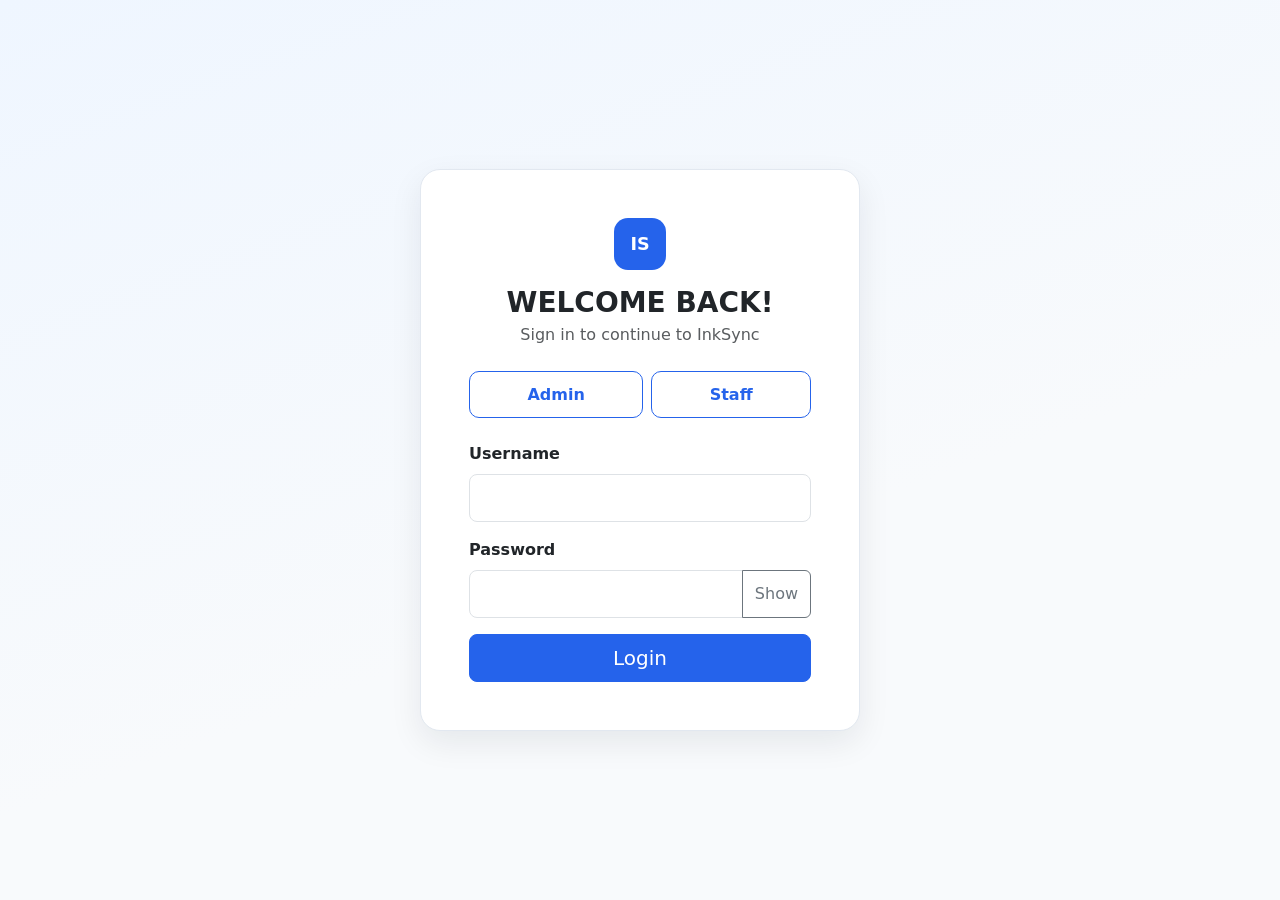
<file: frontend/index.html>
<!DOCTYPE html>
<html lang="en">
<head>
  <meta charset="UTF-8">
  <meta http-equiv="refresh" content="0; url=html/login.html">
  <title>InkSync</title>
</head>
<body>
  <a href="html/login.html">Continue to login</a>
</body>
</html>
</file>
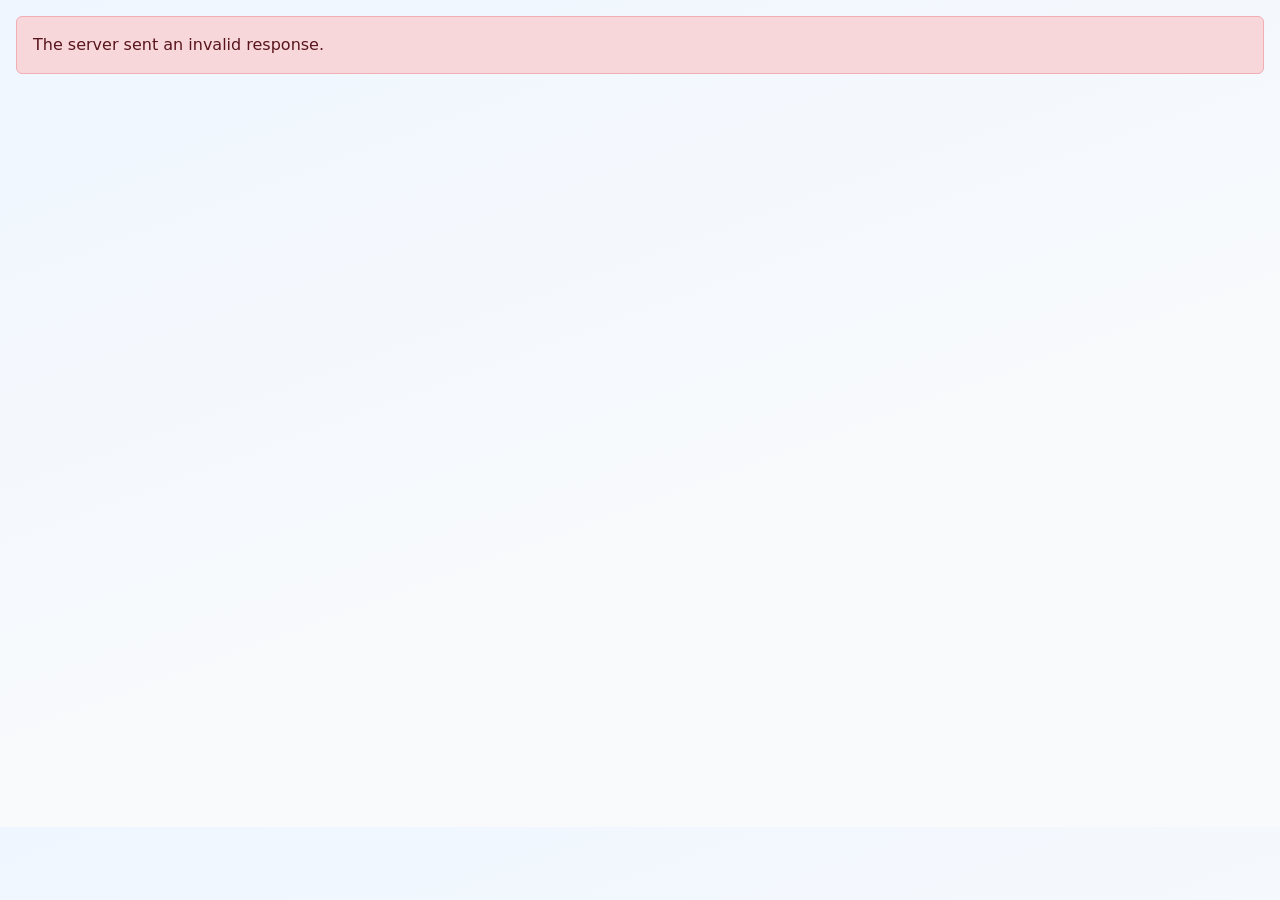
<file: frontend/html/create-staff.html>
<!DOCTYPE html>
<html lang="en">
<head>
  <meta charset="UTF-8">
  <meta name="viewport" content="width=device-width, initial-scale=1">
  <title>Create Staff Account - InkSync</title>
  <link href="https://cdn.jsdelivr.net/npm/bootstrap@5.3.3/dist/css/bootstrap.min.css" rel="stylesheet">
  <link href="../css/style.css" rel="stylesheet">
</head>
<body class="login-body">
  <div id="pageError" class="alert alert-danger d-none m-3" role="alert"></div>

  <main id="app" class="container py-4 invisible">
    <div class="staff-page mx-auto">
      <a href="dashboard.html#users" class="text-decoration-none small">&larr; Back to User Management</a>

      <div class="card mt-3 staff-card">
        <div class="card-body p-4">
          <h1 class="h4 mb-1">Create Staff Account</h1>
          <p class="text-muted">The new account will have Staff access.</p>

          <div id="staffFormError" class="alert alert-danger d-none" role="alert"></div>

          <form id="staffForm" novalidate>
            <div class="mb-3">
              <label for="fullName" class="form-label fw-semibold">Full name</label>
              <input type="text" id="fullName" name="full_name" class="form-control" maxlength="120" autocomplete="off">
              <div class="invalid-feedback" data-error-for="full_name"></div>
            </div>

            <div class="mb-3">
              <label for="username" class="form-label fw-semibold">Username</label>
              <input type="text" id="username" name="username" class="form-control" maxlength="50" autocomplete="off">
              <div class="form-text">3 to 50 letters, numbers or underscores.</div>
              <div class="invalid-feedback" data-error-for="username"></div>
            </div>

            <div class="mb-3">
              <label for="password" class="form-label fw-semibold">Password</label>
              <div class="input-group">
                <input type="password" id="password" name="password" class="form-control" autocomplete="new-password">
                <button type="button" id="togglePassword" class="btn btn-outline-secondary" aria-label="Show passwords" aria-controls="password confirmPassword">Show</button>
              </div>
              <div class="form-text">8 to 72 characters.</div>
              <div class="invalid-feedback" data-error-for="password"></div>
            </div>

            <div class="mb-3">
              <label for="confirmPassword" class="form-label fw-semibold">Confirm password</label>
              <input type="password" id="confirmPassword" name="confirm_password" class="form-control" autocomplete="new-password">
              <div class="invalid-feedback" data-error-for="confirm_password"></div>
            </div>

            <div class="mb-4">
              <label for="accountStatus" class="form-label fw-semibold">Account status</label>
              <select id="accountStatus" name="account_status" class="form-select">
                <option value="active" selected>Active</option>
                <option value="inactive">Inactive</option>
              </select>
              <div class="invalid-feedback" data-error-for="account_status"></div>
            </div>

            <div class="d-flex justify-content-end gap-2">
              <a href="dashboard.html#users" class="btn btn-outline-secondary">Cancel</a>
              <button type="submit" id="staffSaveBtn" class="btn btn-primary">Create Account</button>
            </div>
          </form>
        </div>
      </div>
    </div>
  </main>

  <script src="../js/config.js"></script>
  <script src="../js/api.js"></script>
  <script src="../js/auth.js"></script>
  <script src="../js/create-staff.js"></script>
</body>
</html>
</file>
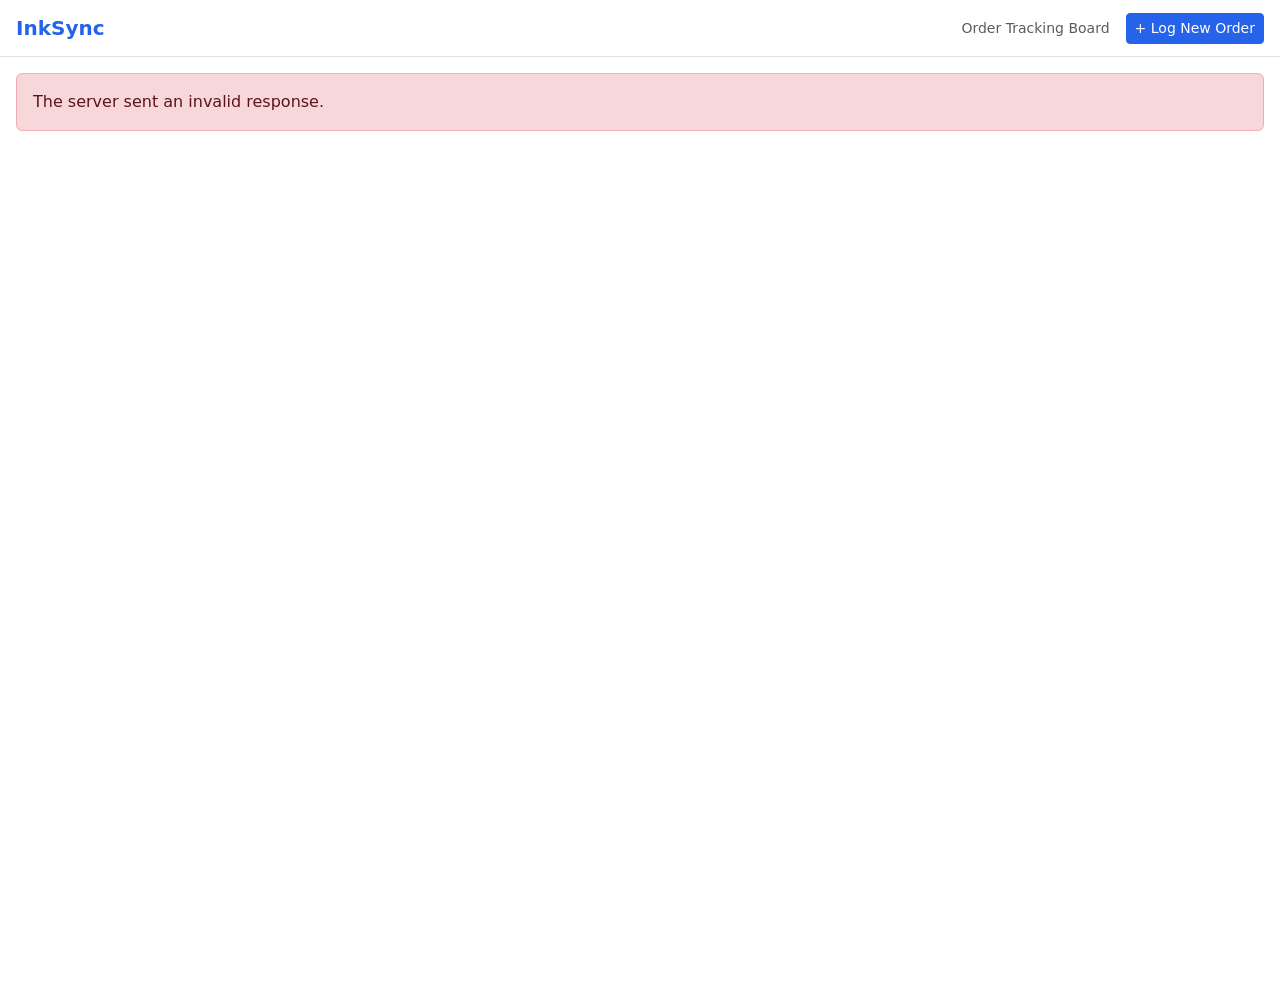
<file: frontend/html/dashboard.html>
<!DOCTYPE html>
<html lang="en">
<head>
  <meta charset="UTF-8">
  <meta name="viewport" content="width=device-width, initial-scale=1">
  <title>InkSync</title>
  <link href="https://cdn.jsdelivr.net/npm/bootstrap@5.3.3/dist/css/bootstrap.min.css" rel="stylesheet">
  <link href="../css/style.css" rel="stylesheet">
</head>
<body>

 <a class="visually-hidden-focusable position-absolute top-0 start-0 z-3 bg-white p-2" href="#mainContent">Skip to main content</a>

  <header class="navbar bg-white border-bottom sticky-top px-3">
    <button class="btn d-md-none" type="button" data-bs-toggle="offcanvas" data-bs-target="#sidebar" aria-controls="sidebar" aria-label="Open navigation">&#9776;</button>
    <a class="navbar-brand fw-bold text-primary" href="#">InkSync</a>
    <span id="pageTitle" class="ms-auto text-muted small d-none d-sm-inline">Order Tracking Board</span>
    <button type="button" id="newOrderBtn" class="btn btn-primary btn-sm ms-auto ms-sm-3">+ Log New Order</button>
  </header>

  <div id="pageError" class="alert alert-danger d-none m-3" role="alert"></div>
<div id="app" class="container-fluid invisible">
    <div class="row">
      <nav id="sidebar" class="offcanvas-md offcanvas-start col-md-3 col-lg-2 bg-dark text-white p-0" tabindex="-1" aria-label="Main navigation">
        <div class="offcanvas-header">
          <span class="fw-bold">InkSync</span>
          <button type="button" class="btn-close btn-close-white" data-bs-dismiss="offcanvas" data-bs-target="#sidebar" aria-label="Close navigation"></button>
        </div>
        <div class="offcanvas-body d-flex flex-column px-3 pb-3">
          <ul class="nav flex-column w-100">
            <li class="nav-item"><a class="nav-link text-white active" href="#" data-section="dashboard">Dashboard</a></li>
            <li class="nav-item"><a class="nav-link text-white" href="#" data-section="orders">Order Logs</a></li>
            <li class="nav-item admin-only d-none"><a class="nav-link text-white" href="#" data-section="revenue">Revenue &amp; Reports</a></li>
            <li class="nav-item admin-only d-none"><a class="nav-link text-white" href="#" data-section="users">User Management</a></li>
          </ul>
          <div class="mt-auto pt-3 border-top border-secondary w-100">
  <button type="button" id="profileOpenBtn" class="btn profile-btn w-100 d-flex align-items-center gap-2 text-start" aria-haspopup="dialog">
    <span id="profileAvatar" class="profile-avatar" aria-hidden="true"></span>
    <span class="flex-grow-1 text-truncate">
      <span id="profileName" class="d-block fw-semibold text-truncate"></span>
      <span id="profileRoleBadge" class="badge bg-primary"></span>
    </span>
  </button>
</div>
        </div>
      </nav>

      <main id="mainContent" tabindex="-1" class="col-md-9 col-lg-10 p-4">
        <div class="d-flex flex-wrap justify-content-end align-items-center gap-3 mb-3 small text-muted">
  <span id="refreshWarning" class="text-danger d-none" role="status">Could not refresh. Retrying...</span>
  <span id="lastUpdated"></span>
  <div class="form-check form-switch mb-0">
    <input class="form-check-input" type="checkbox" role="switch" id="autoRefreshToggle" checked>
    <label class="form-check-label" for="autoRefreshToggle">Auto-refresh (every 10 seconds)</label>
  </div>
</div>
        <section id="section-dashboard" data-title="Order Tracking Board">
  <div class="d-flex justify-content-between align-items-center mb-3">
    <h1 class="h4 mb-0">Order Tracking Board</h1>
    <button type="button" id="refreshBoardBtn" class="btn btn-outline-secondary btn-sm">Refresh</button>
  </div>

  <div id="boardColumns">
    <div class="text-center text-muted py-5">
      <span class="spinner-border spinner-border-sm me-2" role="status" aria-hidden="true"></span>Loading board...
    </div>
  </div>
</section>

        <section id="section-orders" class="d-none" data-title="Order Logs">
  <div class="d-flex justify-content-between align-items-center mb-3">
    <h1 class="h4 mb-0">Order Logs</h1>
    <button type="button" id="refreshOrdersBtn" class="btn btn-outline-secondary btn-sm">Refresh</button>
  </div>

  <div id="orderToolbar" class="row g-2 mb-3 d-none">
    <div class="col-12 col-md">
      <label for="orderSearch" class="visually-hidden">Search orders</label>
      <input type="search" id="orderSearch" class="form-control" placeholder="Search by name, order no., phone or service..." autocomplete="off">
    </div>
    <div class="col-8 col-md-auto">
      <label for="orderStatusFilter" class="visually-hidden">Filter by status</label>
      <select id="orderStatusFilter" class="form-select">
        <option value="">All statuses</option>
        <option value="pending">Pending</option>
        <option value="approved">Approved</option>
        <option value="in_production">In Production</option>
        <option value="completed">Completed</option>
      </select>
    </div>
    <div class="col-4 col-md-auto">
      <button type="button" id="clearFiltersBtn" class="btn btn-outline-secondary w-100 d-none">Clear</button>
    </div>
  </div>

  <div id="orderListMessage"></div>

  <div id="orderListWrap" class="card d-none">
    <div class="table-responsive">
      <table class="table table-hover align-middle mb-0">
        <thead>
          <tr>
            <th scope="col">Order No.</th>
            <th scope="col">Customer</th>
            <th scope="col">Service</th>
            <th scope="col" class="text-end">Total</th>
            <th scope="col">Date</th>
            <th scope="col">Status</th>
          </tr>
        </thead>
        <tbody id="orderListBody"></tbody>
      </table>
    </div>
    <div class="card-footer bg-white d-flex flex-wrap justify-content-between align-items-center gap-2">
      <span id="orderListSummary" class="small text-muted"></span>
      <nav aria-label="Order list pages">
        <div class="btn-group btn-group-sm">
          <button type="button" id="orderPrevBtn" class="btn btn-outline-secondary">Previous</button>
          <span id="orderPageLabel" class="btn btn-light disabled">Page 1 of 1</span>
          <button type="button" id="orderNextBtn" class="btn btn-outline-secondary">Next</button>
        </div>
      </nav>
    </div>
    <div id="orderListNote" class="form-text px-3 pb-2 d-none">Showing the 500 most recent orders plus every unfinished order.</div>
  </div>
</section>

<section id="section-revenue" class="d-none" data-title="Revenue &amp; Reports">
  <div class="d-flex justify-content-between align-items-center mb-3">
    <h1 class="h4 mb-0">Revenue &amp; Reports</h1>
    <button type="button" id="refreshRevenueBtn" class="btn btn-outline-secondary btn-sm">Refresh</button>
  </div>

  <div class="card mb-3">
    <div class="card-body">
      <div class="row g-3 align-items-end">
        <div class="col-12 col-md-auto">
          <div id="periodTypeLabel" class="form-label fw-semibold mb-1">Report type</div>
          <div class="btn-group" role="group" aria-labelledby="periodTypeLabel">
            <button type="button" class="btn btn-outline-primary active" data-period-type="daily" aria-pressed="true">Daily</button>
            <button type="button" class="btn btn-outline-primary" data-period-type="monthly" aria-pressed="false">Monthly</button>
          </div>
        </div>

        <div id="dateControl" class="col-12 col-sm-6 col-md-auto">
          <label for="reportDate" class="form-label fw-semibold mb-1">Date</label>
          <input type="date" id="reportDate" class="form-control">
        </div>

        <div id="monthControl" class="col-12 col-sm-6 col-md-auto d-none">
          <label for="reportMonth" class="form-label fw-semibold mb-1">Month</label>
          <input type="month" id="reportMonth" class="form-control" placeholder="YYYY-MM">
        </div>

        <div class="col-auto">
          <div class="btn-group" role="group" aria-label="Move between periods">
            <button type="button" id="periodPrevBtn" class="btn btn-outline-secondary">&lsaquo; Previous</button>
            <button type="button" id="periodNextBtn" class="btn btn-outline-secondary">Next &rsaquo;</button>
          </div>
        </div>

        <div class="col-auto">
          <button type="button" id="periodResetBtn" class="btn btn-link">Today</button>
        </div>
      </div>
    </div>
  </div>

  <h2 id="reportTitle" class="h5 mb-3"></h2>
  <div id="reportPanel" class="mb-4"></div>

  <div class="row g-3 mb-3">
    <div class="col-lg-7">
      <div class="card h-100">
        <div class="card-body">
          <div class="d-flex flex-wrap justify-content-between align-items-center gap-2 mb-1">
            <h2 class="h6 mb-0">Revenue trend</h2>
            <div class="btn-group btn-group-sm" role="group" aria-label="Chart period">
              <button type="button" class="btn btn-outline-primary active" data-chart-mode="daily" aria-pressed="true">Daily</button>
              <button type="button" class="btn btn-outline-primary" data-chart-mode="monthly" aria-pressed="false">Monthly</button>
            </div>
          </div>
          <p id="chartCaption" class="small text-muted"></p>
          <div id="revenueChart"></div>
        </div>
      </div>
    </div>

    <div class="col-lg-5">
      <div class="card h-100">
        <div class="card-body">
          <h2 class="h6 mb-1">Completed orders by source</h2>
          <p class="small text-muted">Based on the orders loaded in the app.</p>
          <div id="sourceBreakdown"></div>
        </div>
      </div>
    </div>
  </div>

  <div class="card">
    <div class="card-header bg-white fw-semibold">Recently completed orders</div>
    <div id="ledgerWrap"></div>
  </div>
</section>

<section id="section-users" class="d-none" data-title="User Management">
  <div class="d-flex flex-wrap justify-content-between align-items-center gap-2 mb-3">
    <h1 class="h4 mb-0">User Management</h1>
    <div class="d-flex gap-2">
      <button type="button" id="refreshStaffBtn" class="btn btn-outline-secondary btn-sm">Refresh</button>
      <a href="create-staff.html" class="btn btn-primary btn-sm">+ Create Staff Account</a>
    </div>
  </div>

  <div id="staffListMessage"></div>

  <div id="staffListWrap" class="card d-none">
    <div class="table-responsive">
      <table class="table align-middle mb-0">
        <thead>
          <tr>
            <th scope="col">Name</th>
            <th scope="col">Username</th>
            <th scope="col">Status</th>
            <th scope="col">Created</th>
            <th scope="col" class="text-end">Action</th>
          </tr>
        </thead>
        <tbody id="staffListBody"></tbody>
      </table>
    </div>
  </div>
</section>

      </main>
    </div>
  </div>

<div class="modal fade" id="orderDetailModal" tabindex="-1" aria-labelledby="orderDetailTitle" aria-hidden="true">
  <div class="modal-dialog modal-dialog-scrollable">
    <div class="modal-content">
      <div class="modal-header">
        <h2 class="modal-title h5" id="orderDetailTitle">Order</h2>
        <button type="button" class="btn-close" data-bs-dismiss="modal" aria-label="Close"></button>
      </div>
      <div class="modal-body" id="orderDetailBody"></div>
      <div class="modal-footer">
  <button type="button" class="btn btn-outline-secondary" data-bs-dismiss="modal">Close</button>
    <button type="button" id="orderDetailMoveBtn" class="btn btn-outline-primary d-none">Move</button>
  <button type="button" id="orderDetailEditBtn" class="btn btn-primary d-none">Edit order</button>
</div>
    </div>
  </div>
</div>

<div class="modal fade" id="moveConfirmModal" tabindex="-1" aria-labelledby="moveConfirmTitle" aria-hidden="true">
  <div class="modal-dialog modal-dialog-centered">
    <div class="modal-content">
      <div class="modal-header">
        <h2 class="modal-title h5" id="moveConfirmTitle">Move order?</h2>
        <button type="button" class="btn-close" data-bs-dismiss="modal" aria-label="Close"></button>
      </div>
      <div class="modal-body">
        <div id="moveConfirmError" class="alert alert-danger d-none" role="alert"></div>
        <p id="moveConfirmText" class="mb-0"></p>
      </div>
      <div class="modal-footer">
        <button type="button" class="btn btn-outline-secondary" data-bs-dismiss="modal">Cancel</button>
        <button type="button" id="moveConfirmBtn" class="btn btn-primary">Confirm</button>
      </div>
    </div>
  </div>
</div>

<div class="modal fade" id="profileModal" tabindex="-1" aria-labelledby="profileModalTitle" aria-hidden="true">
  <div class="modal-dialog modal-dialog-centered modal-sm">
    <div class="modal-content">
      <div class="modal-header">
        <h2 class="modal-title h5" id="profileModalTitle">My Profile</h2>
        <button type="button" class="btn-close" data-bs-dismiss="modal" aria-label="Close"></button>
      </div>
      <div class="modal-body">
        <div class="text-center mb-3">
          <span id="profileModalAvatar" class="profile-avatar profile-avatar-lg" aria-hidden="true"></span>
          <div id="profileModalName" class="fw-bold mt-2"></div>
        </div>
        <dl class="row mb-0">
          <dt class="col-5 fw-normal text-muted">Account type</dt>
          <dd id="profileAccountType" class="col-7"></dd>
          <dt class="col-5 fw-normal text-muted">Position</dt>
          <dd id="profilePosition" class="col-7"></dd>
          <dt class="col-5 fw-normal text-muted">Username</dt>
          <dd id="profileUsername" class="col-7 mb-0"></dd>
        </dl>
      </div>
      <div class="modal-footer">
        <button type="button" class="btn btn-outline-secondary" data-bs-dismiss="modal">Close</button>
        <button type="button" id="profileLogoutBtn" class="btn btn-primary">Logout</button>
      </div>
    </div>
  </div>
</div>

<div class="modal fade" id="deactivateModal" tabindex="-1" aria-labelledby="deactivateTitle" aria-hidden="true">
  <div class="modal-dialog modal-dialog-centered">
    <div class="modal-content">
      <div class="modal-header">
        <h2 class="modal-title h5" id="deactivateTitle">Deactivate account?</h2>
        <button type="button" class="btn-close" data-bs-dismiss="modal" aria-label="Close"></button>
      </div>
      <div class="modal-body">
        <div id="deactivateError" class="alert alert-danger d-none" role="alert"></div>
        <p id="deactivateText" class="mb-0"></p>
      </div>
      <div class="modal-footer">
        <button type="button" class="btn btn-outline-secondary" data-bs-dismiss="modal">Cancel</button>
        <button type="button" id="deactivateConfirmBtn" class="btn btn-danger">Deactivate</button>
      </div>
    </div>
  </div>
</div>

<div class="toast-container position-fixed bottom-0 end-0 p-3">
  <div id="appToast" class="toast align-items-center border-0" role="status" aria-live="polite" aria-atomic="true">
    <div class="d-flex">
      <div id="appToastBody" class="toast-body"></div>
      <button type="button" class="btn-close btn-close-white me-2 m-auto" data-bs-dismiss="toast" aria-label="Close"></button>
    </div>
  </div>
</div>

<div class="offcanvas offcanvas-end" tabindex="-1" id="orderDrawer" aria-labelledby="orderDrawerTitle">
  <div class="offcanvas-header border-bottom">
    <h2 class="offcanvas-title h5" id="orderDrawerTitle">Log New Order</h2>
    <button type="button" class="btn-close" data-bs-dismiss="offcanvas" aria-label="Close"></button>
  </div>

  <div class="offcanvas-body">
    <div id="orderFormError" class="alert alert-danger d-none" role="alert"></div>

    <form id="orderForm" novalidate>
      <div class="mb-3">
        <label for="customerName" class="form-label fw-semibold">Customer name</label>
        <input type="text" id="customerName" name="customer_name" class="form-control" maxlength="120" autocomplete="off">
        <div class="invalid-feedback" data-error-for="customer_name"></div>
      </div>

      <div class="row g-3 mb-1">
        <div class="col-sm-6">
          <label for="customerPhone" class="form-label fw-semibold">Phone number</label>
          <input type="tel" id="customerPhone" name="customer_phone" class="form-control" maxlength="30" placeholder="09XX XXX XXXX" autocomplete="off">
          <div class="invalid-feedback" data-error-for="customer_phone"></div>
        </div>
        <div class="col-sm-6">
          <label for="customerEmail" class="form-label fw-semibold">Email</label>
          <input type="email" id="customerEmail" name="customer_email" class="form-control" maxlength="150" autocomplete="off">
          <div class="invalid-feedback" data-error-for="customer_email"></div>
        </div>
      </div>
      <div class="form-text mb-3">Enter at least a phone number or an email.</div>

      <fieldset class="mb-3">
        <legend class="fs-6 fw-semibold mb-2">Order source</legend>
        <div id="channelOptions"></div>
        <div class="invalid-feedback" data-error-for="order_channel"></div>
      </fieldset>

      <div class="mb-3">
        <label for="serviceType" class="form-label fw-semibold">Printing service</label>
        <select id="serviceType" name="service_type" class="form-select"></select>
        <div class="invalid-feedback" data-error-for="service_type"></div>
        <div id="serviceOtherBox" class="mt-2 d-none">
          <input type="text" id="serviceOther" name="service_other" class="form-control" maxlength="72" placeholder="Please Specify" aria-label="Other printing service">
          <div class="invalid-feedback" data-error-for="service_other"></div>
        </div>
      </div>

      <div class="row g-3 mb-3">
        <div class="col-sm-5">
          <label for="quantity" class="form-label fw-semibold">Quantity</label>
          <input type="text" inputmode="numeric" id="quantity" name="quantity" class="form-control num" placeholder="50" autocomplete="off">
          <div class="invalid-feedback" data-error-for="quantity"></div>
        </div>
        <div class="col-sm-7">
          <label for="unitPrice" class="form-label fw-semibold">Unit price</label>
          <div class="input-group">
            <span class="input-group-text">₱</span>
            <input type="text" inputmode="decimal" id="unitPrice" name="unit_price" class="form-control num" placeholder="0.00" autocomplete="off">
          </div>
          <div class="invalid-feedback" data-error-for="unit_price"></div>
        </div>
      </div>

      <div class="mb-3">
        <label for="dueDate" class="form-label fw-semibold">Due date</label>
        <input type="date" id="dueDate" name="due_date" class="form-control">
        <div class="invalid-feedback" data-error-for="due_date"></div>
      </div>

      <fieldset class="mb-3">
        <legend class="fs-6 fw-semibold mb-2">Delivery or pickup</legend>
        <div class="form-check form-check-inline">
          <input class="form-check-input" type="radio" name="fulfillment_method" id="fulfillPickup" value="pickup" checked>
          <label class="form-check-label" for="fulfillPickup">Pickup</label>
        </div>
        <div class="form-check form-check-inline">
          <input class="form-check-input" type="radio" name="fulfillment_method" id="fulfillDelivery" value="delivery">
          <label class="form-check-label" for="fulfillDelivery">Delivery</label>
        </div>
        <div id="addressBox" class="mt-2 d-none">
          <label for="deliveryAddress" class="form-label">Delivery address</label>
          <textarea id="deliveryAddress" name="delivery_address" class="form-control" rows="2" maxlength="2000"></textarea>
          <div class="invalid-feedback" data-error-for="delivery_address"></div>
        </div>
        <div class="invalid-feedback" data-error-for="fulfillment_method"></div>
      </fieldset>

      <div class="mb-3">
        <div class="form-check form-switch">
          <input class="form-check-input" type="checkbox" role="switch" id="applyDiscount" name="apply_discount">
          <label class="form-check-label fw-semibold" for="applyDiscount">Apply discount (optional)</label>
        </div>
        <div id="discountBox" class="mt-2 d-none">
          <div class="input-group">
            <span class="input-group-text">₱</span>
            <input type="text" inputmode="decimal" id="discountAmount" name="discount_amount" class="form-control num" placeholder="0.00" aria-label="Discount amount" autocomplete="off">
          </div>
          <div class="invalid-feedback" data-error-for="discount_amount"></div>
        </div>
      </div>

      <div class="mb-3">
        <label for="description" class="form-label fw-semibold">Description (optional)</label>
        <textarea id="description" name="description" class="form-control" rows="3" maxlength="2000" placeholder="Size, paper type, finish, file link..."></textarea>
        <div class="invalid-feedback" data-error-for="description"></div>
      </div>

      <div class="d-flex justify-content-between align-items-center bg-light rounded p-3">
        <span class="fw-semibold">Estimated total</span>
        <span id="totalPreview" class="fs-5 fw-bold text-primary num">₱0.00</span>
      </div>
      <div class="form-text">The final total is calculated by the server.</div>
    </form>
  </div>

  <div class="border-top p-3 d-flex justify-content-end gap-2">
    <button type="button" class="btn btn-outline-secondary" data-bs-dismiss="offcanvas">Cancel</button>
    <button type="submit" form="orderForm" id="orderSaveBtn" class="btn btn-primary">Save Order</button>
  </div>
</div>

<script src="https://cdn.jsdelivr.net/npm/bootstrap@5.3.3/dist/js/bootstrap.bundle.min.js"></script>
<script src="../js/config.js"></script>
<script src="../js/api.js"></script>
<script src="../js/auth.js"></script>
<script src="../js/ui.js"></script>
<script src="../js/order-form.js"></script>
<script src="../js/orders.js"></script>
<script src="../js/board.js"></script>
<script src="../js/users.js"></script>
<script src="../js/revenue.js"></script>
<script src="../js/refresh.js"></script>
<script src="../js/profile.js"></script>
<script src="../js/dashboard.js"></script>
</body>
</html>
</file>
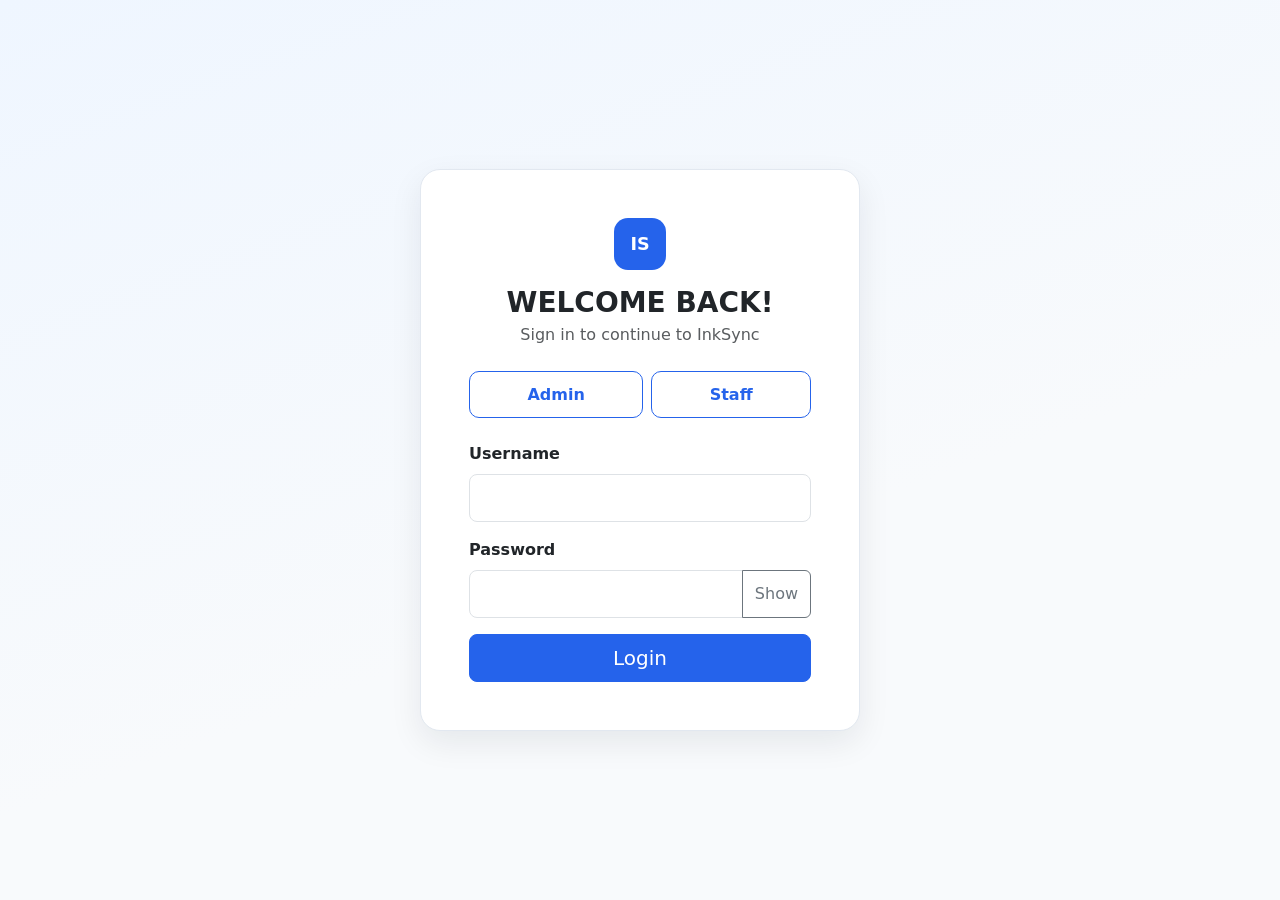
<file: frontend/html/login.html>
<!DOCTYPE html>
<html lang="en">
<head>
  <meta charset="UTF-8">
  <meta name="viewport" content="width=device-width, initial-scale=1">
  <title>Login - InkSync</title>
  <link href="https://cdn.jsdelivr.net/npm/bootstrap@5.3.3/dist/css/bootstrap.min.css" rel="stylesheet">
  <link href="../css/style.css" rel="stylesheet">
</head>
<body class="login-body">
  <main class="container min-vh-100 d-flex align-items-center justify-content-center py-4">
    <div class="card login-card w-100">
      <div class="card-body p-4 p-md-5">
        <div class="text-center mb-4">
          <div class="brand-mark mx-auto mb-3" aria-hidden="true">IS</div>
          <h1 class="h3 fw-bold mb-1">WELCOME BACK!</h1>
          <p class="text-muted mb-0">Sign in to continue to InkSync</p>
        </div>

        <div id="loginNotice" class="alert alert-warning d-none" role="status"></div>
        <div class="d-flex gap-2 mb-4" role="group" aria-label="Choose access type">
          <button type="button" id="adminBtn" class="btn btn-outline-primary flex-fill role-btn" aria-pressed="false">Admin</button>
          <button type="button" id="staffBtn" class="btn btn-outline-primary flex-fill role-btn" aria-pressed="false">Staff</button>
        </div>

        <form id="loginForm" novalidate>
          <div class="mb-3">
            <label for="username" class="form-label fw-semibold">Username</label>
            <input type="text" id="username" class="form-control form-control-lg" autocomplete="username" aria-describedby="loginError" required>
          </div>

          <div class="mb-3">
            <label for="password" class="form-label fw-semibold">Password</label>
            <div class="input-group">
              <input type="password" id="password" class="form-control form-control-lg" autocomplete="current-password" aria-describedby="loginError" required>
              <button type="button" id="togglePassword" class="btn btn-outline-secondary" aria-label="Show password" aria-controls="password">Show</button>
            </div>
          </div>

          <div id="loginError" class="text-danger small mb-3" role="alert" aria-live="polite"></div>

          <button type="submit" class="btn btn-primary btn-lg w-100">Login</button>
        </form>        
      </div>
    </div>
  </main>

<script src="../js/config.js"></script>
<script src="../js/api.js"></script>
<script src="../js/auth.js"></script>
<script src="../js/login.js"></script>
</body>
</html>
</file>
<file: frontend/css/style.css>
@media (min-width: 768px) {
  #sidebar {
    min-height: calc(100vh - 56px);
  }
}

.btn-primary {
  --bs-btn-bg: #2563eb;
  --bs-btn-border-color: #2563eb;
  --bs-btn-hover-bg: #1d4ed8;
  --bs-btn-hover-border-color: #1d4ed8;
  --bs-btn-active-bg: #1e40af;
  --bs-btn-active-border-color: #1e40af;
  --bs-btn-disabled-bg: #2563eb;
  --bs-btn-disabled-border-color: #2563eb;
}

.btn-outline-primary {
  --bs-btn-color: #2563eb;
  --bs-btn-border-color: #2563eb;
  --bs-btn-hover-bg: #2563eb;
  --bs-btn-hover-border-color: #2563eb;
  --bs-btn-active-bg: #2563eb;
  --bs-btn-active-border-color: #2563eb;
}

.text-primary {
  color: #2563eb !important;
}

.login-body {
  background: linear-gradient(160deg, #eff6ff 0%, #f8fafc 60%);
}

.login-card {
  max-width: 440px;
  border: 1px solid #e2e8f0;
  border-radius: 20px;
  box-shadow: 0 12px 32px rgba(15, 23, 42, 0.08);
}

.brand-mark {
  width: 52px;
  height: 52px;
  border-radius: 14px;
  background: #2563eb;
  color: #fff;
  font-weight: 800;
  font-size: 1.1rem;
  display: flex;
  align-items: center;
  justify-content: center;
}

.role-btn {
  padding: 0.65rem 0.5rem;
  font-weight: 600;
  border-radius: 10px;
}

#sidebar .nav-link {
  border-radius: 6px;
}

#sidebar .nav-link:hover {
  background-color: #1e293b;
}

#sidebar .nav-link.active {
  background-color: #2563eb;
}

#orderDrawer {
  --bs-offcanvas-width: 480px;
  max-width: 100vw;
}

.num {
  font-variant-numeric: tabular-nums;
}

.status-badge {
  font-weight: 600;
}

.status-pending {
  background-color: #fef3c7;
  color: #b45309;
}

.status-approved {
  background-color: #e0f2fe;
  color: #0369a1;
}

.status-in_production {
  background-color: #eef2ff;
  color: #4338ca;
}

.status-completed {
  background-color: #dcfce7;
  color: #15803d;
}

.order-row {
  cursor: pointer;
}

.pre-line {
  white-space: pre-line;
}

.board-col {
  background-color: #eef2f7;
  border-radius: 12px;
  min-height: 200px;
}

.board-card {
  border-color: #e2e8f0;
  transition: box-shadow 0.15s, border-color 0.15s;
}

.board-card:hover {
  border-color: #93c5fd;
  box-shadow: 0 4px 14px rgba(37, 99, 235, 0.1);
}

.profile-btn {
  background-color: #1e293b;
  border: 0;
  color: #fff;
}

.profile-btn:hover,
.profile-btn:focus-visible {
  background-color: #334155;
  color: #fff;
}

.profile-avatar {
  width: 36px;
  height: 36px;
  border-radius: 50%;
  background-color: #2563eb;
  color: #fff;
  font-weight: 700;
  display: inline-flex;
  align-items: center;
  justify-content: center;
  flex-shrink: 0;
}

.profile-avatar-lg {
  width: 64px;
  height: 64px;
  font-size: 1.5rem;
}

.staff-page {
  max-width: 520px;
}

.board-col .text-muted {
  color: #495057 !important;
}

#mainContent:focus {
  outline: none;
}
</file>
